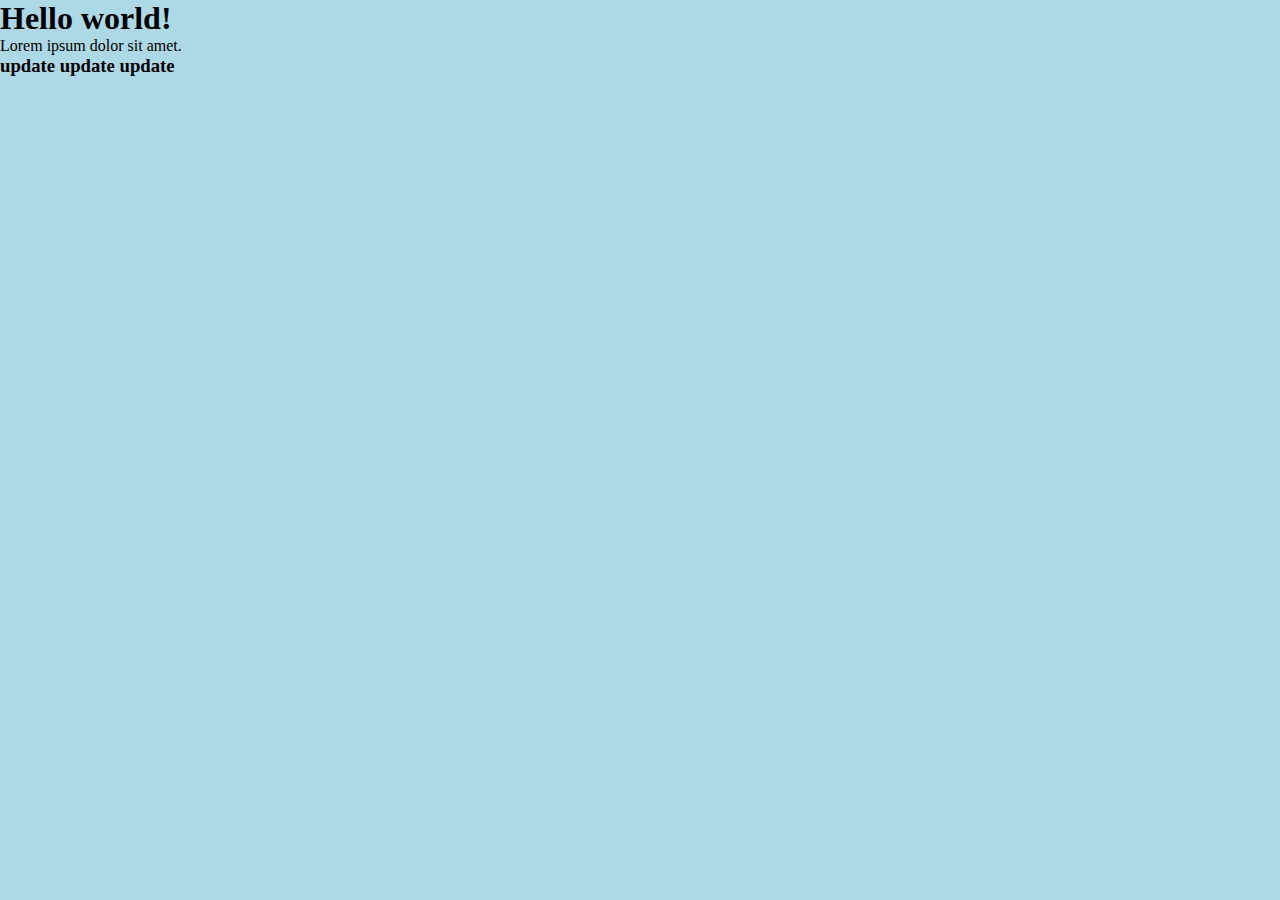
<file: index.html>
<!DOCTYPE html>
<html lang="en">
<head>
    <meta charset="UTF-8">
    <meta name="viewport" content="width=device-width, initial-scale=1.0">
    <title>Document</title>
    <link rel="stylesheet" href="css/style.css">
</head>
<body>
    <h1>Hello world!</h1>
    <p>Lorem ipsum dolor sit amet.</p>
    <h3>update update update</h3>
</body>
</html>
</file>
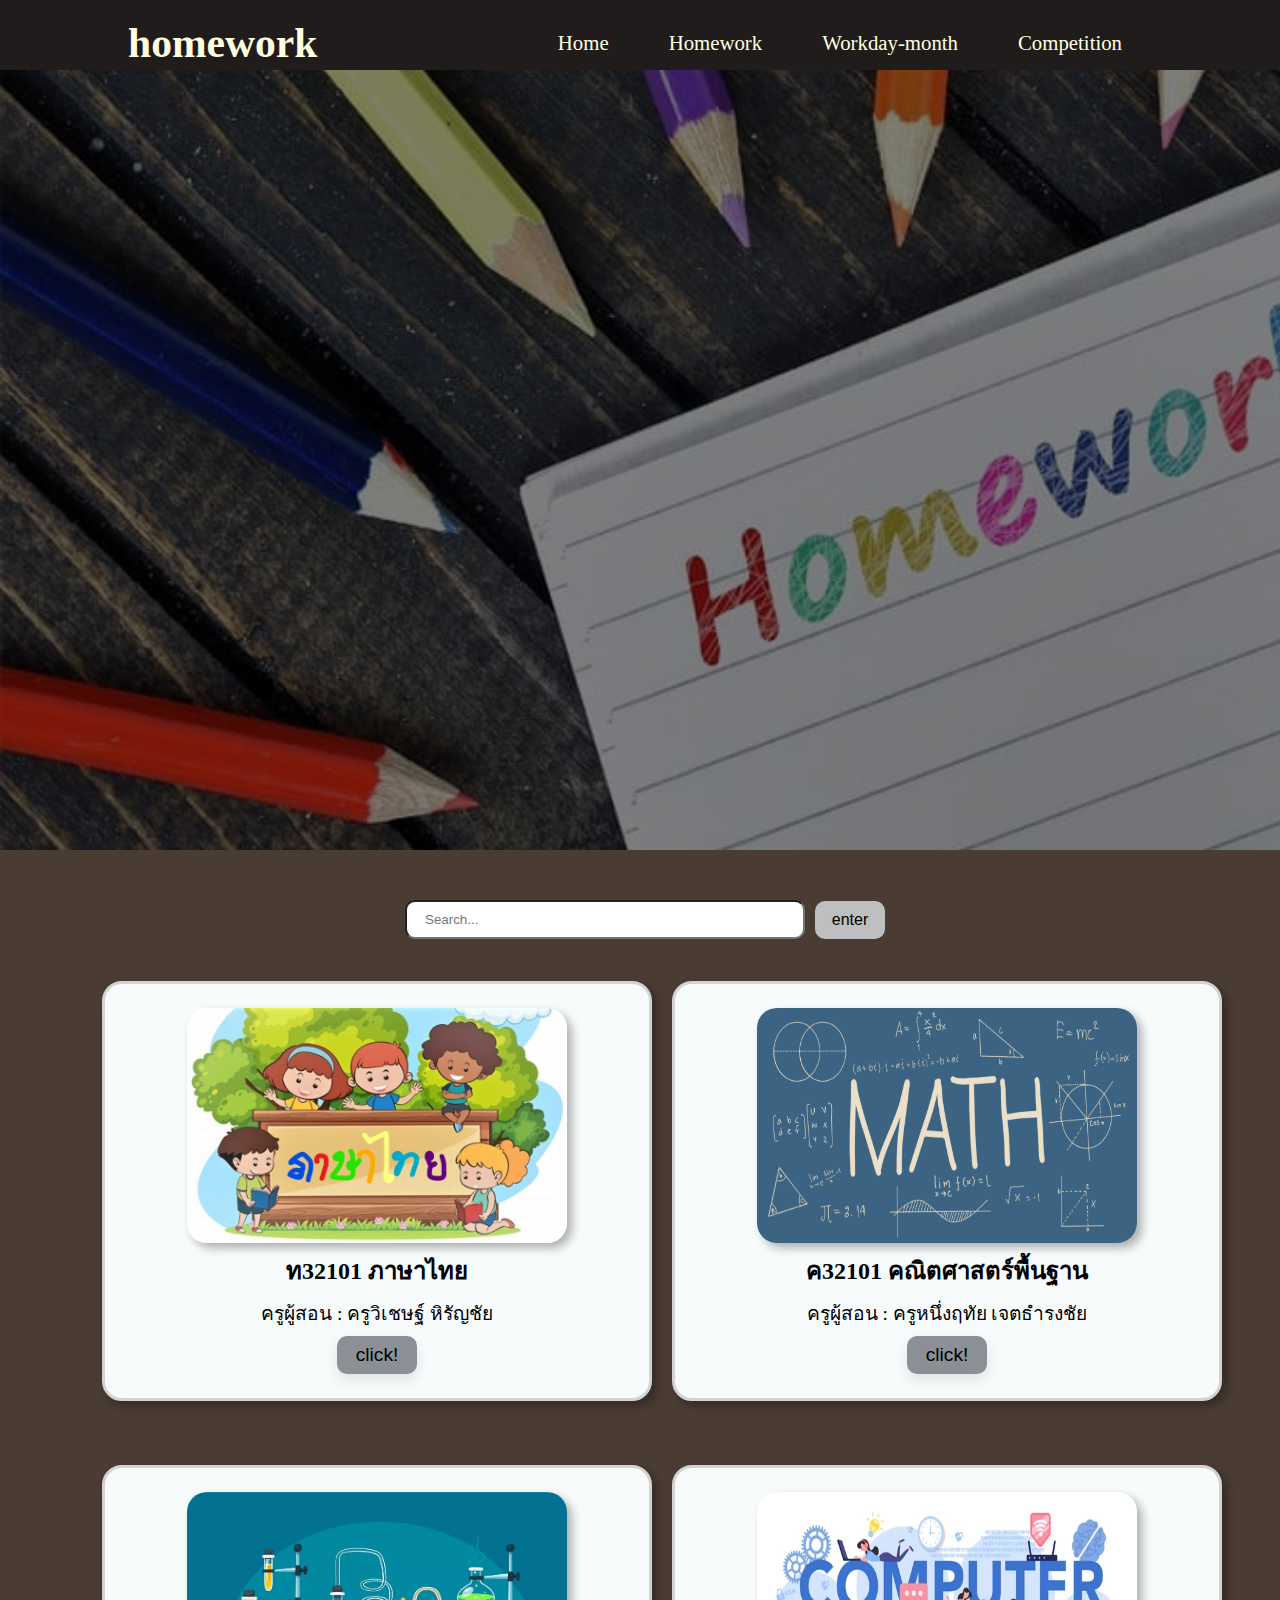
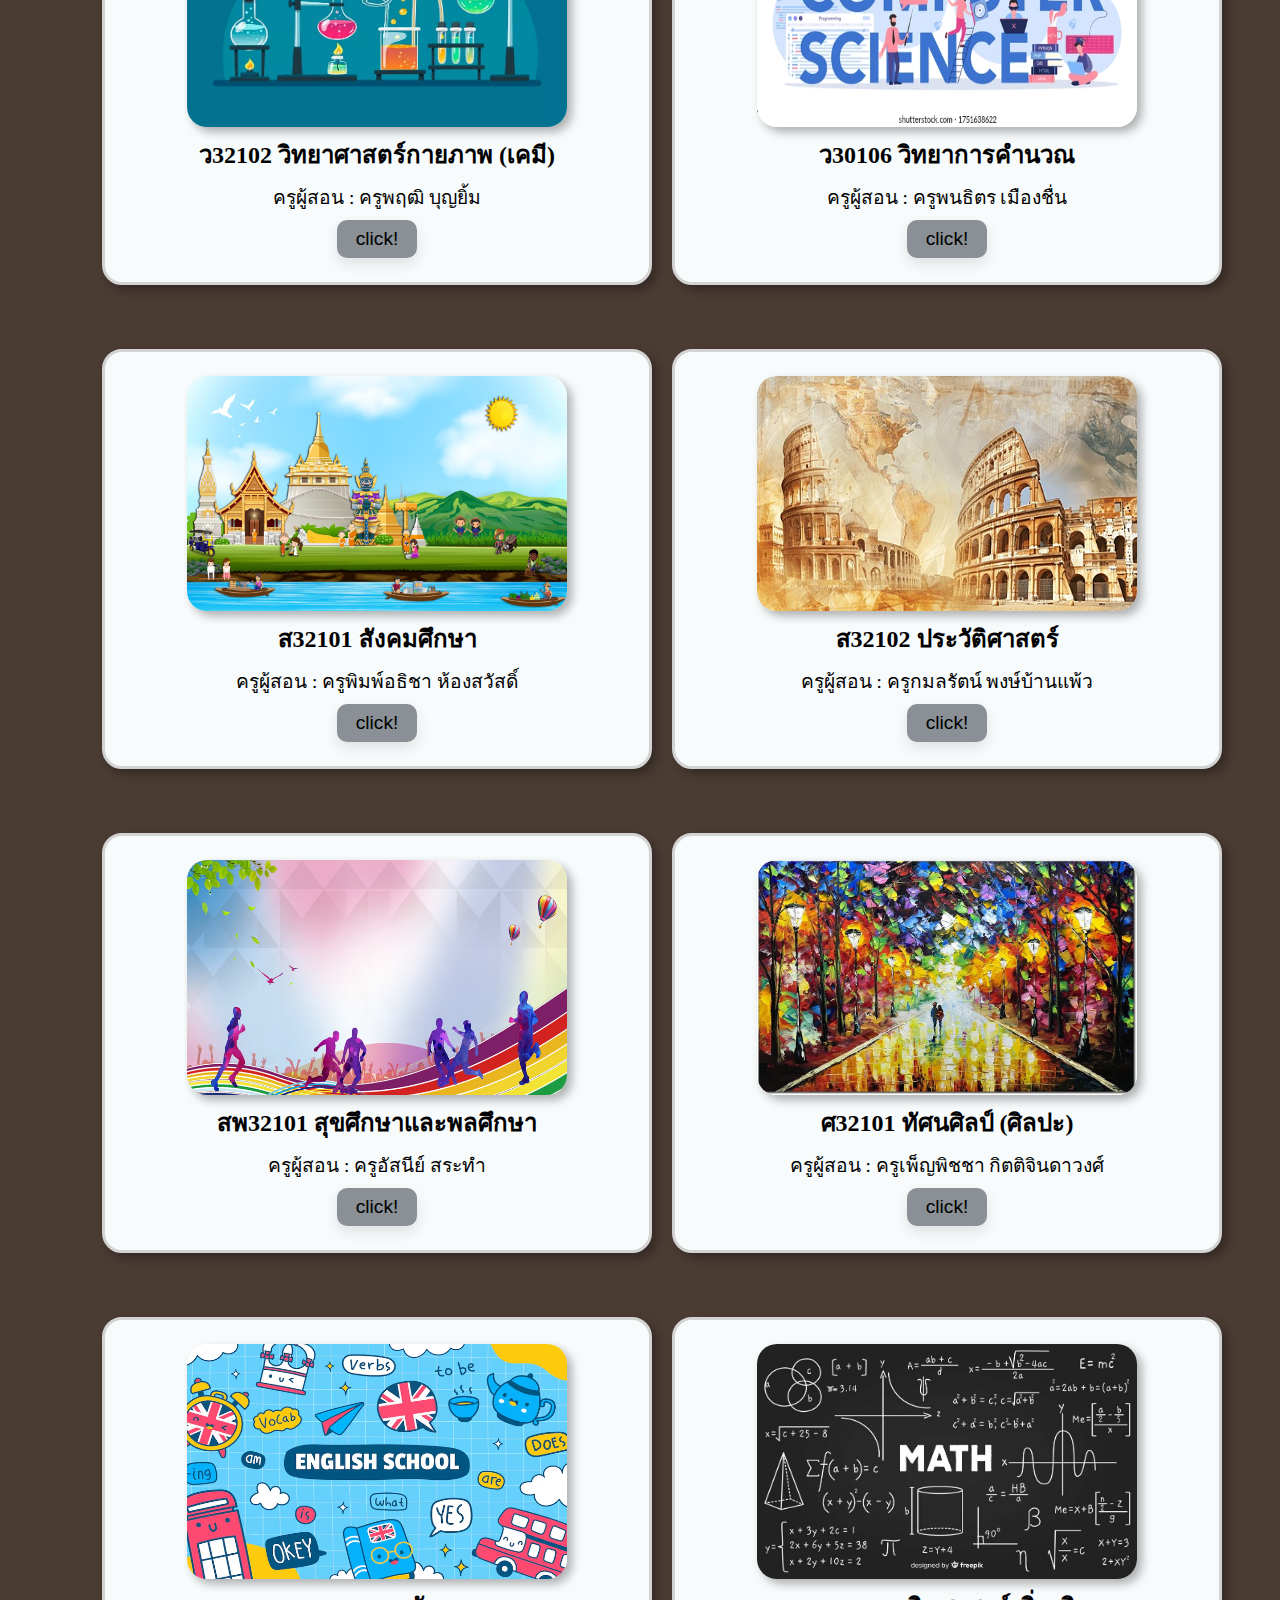
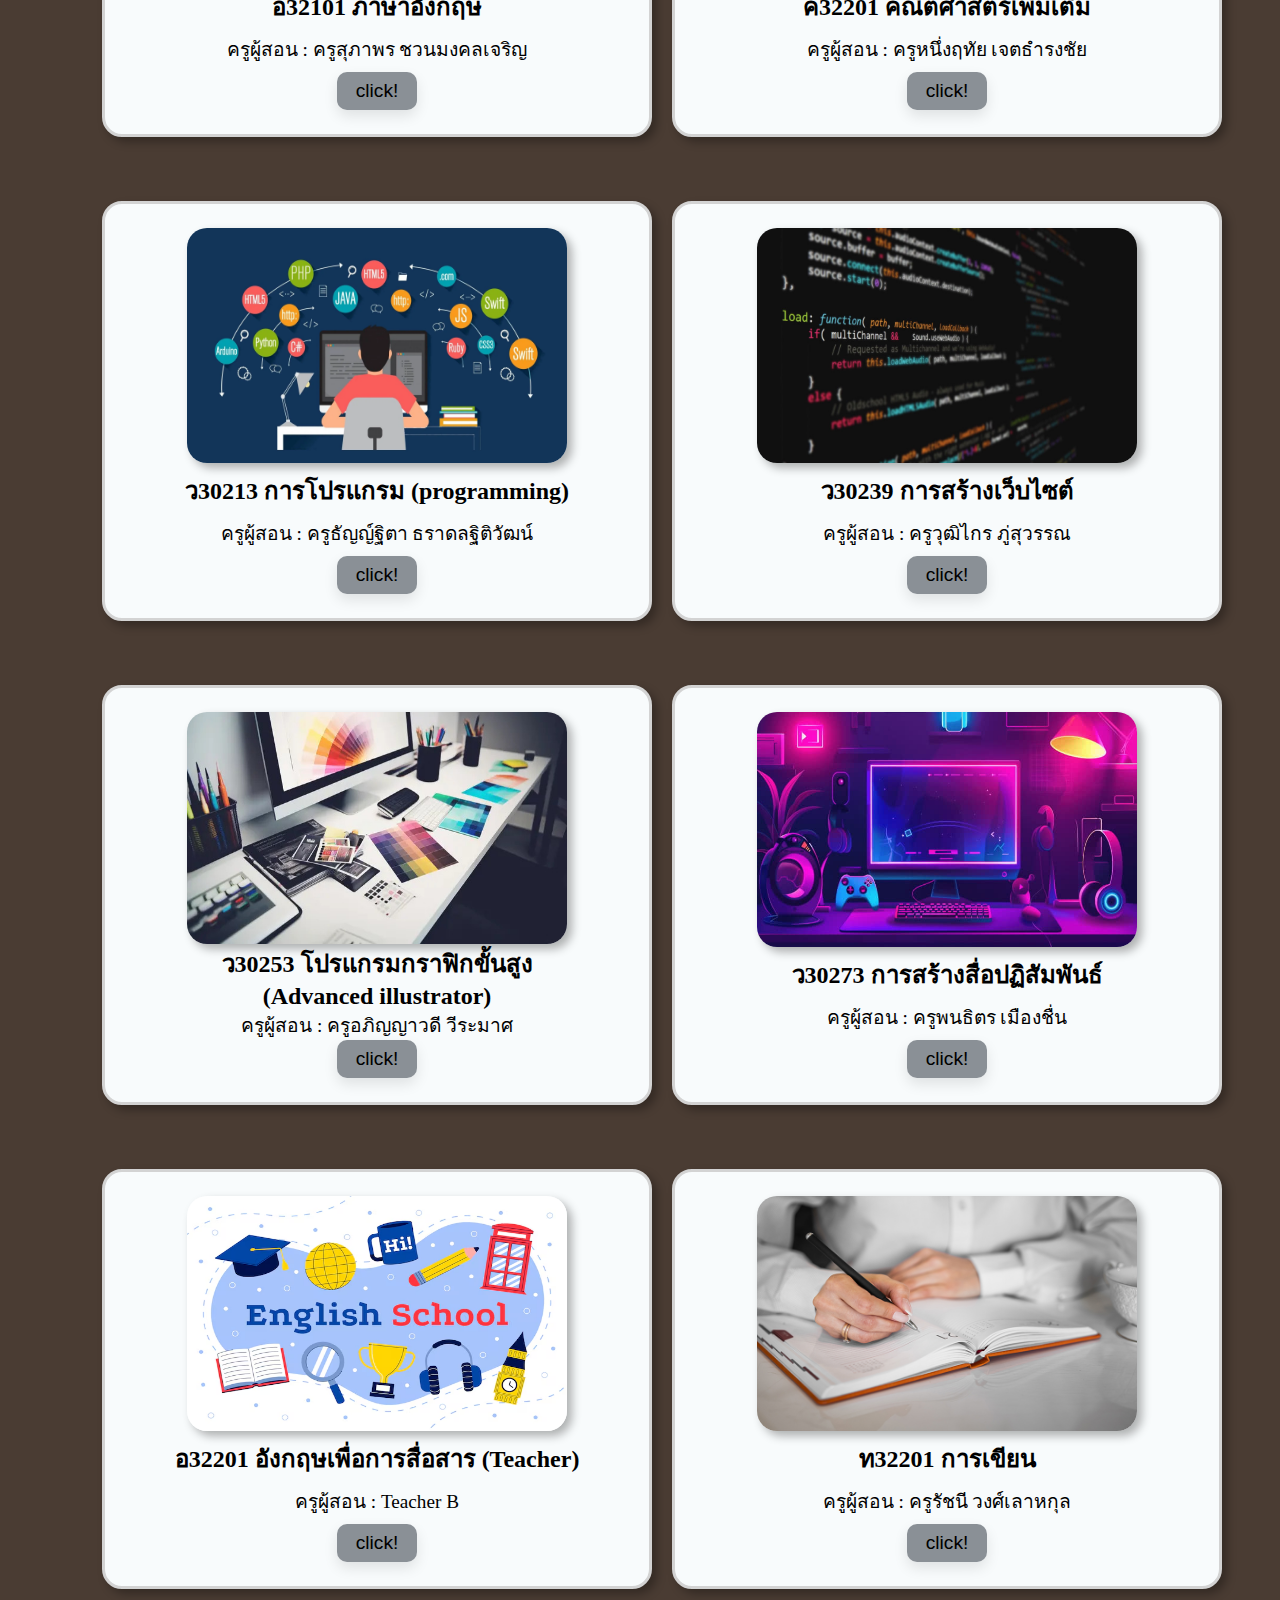
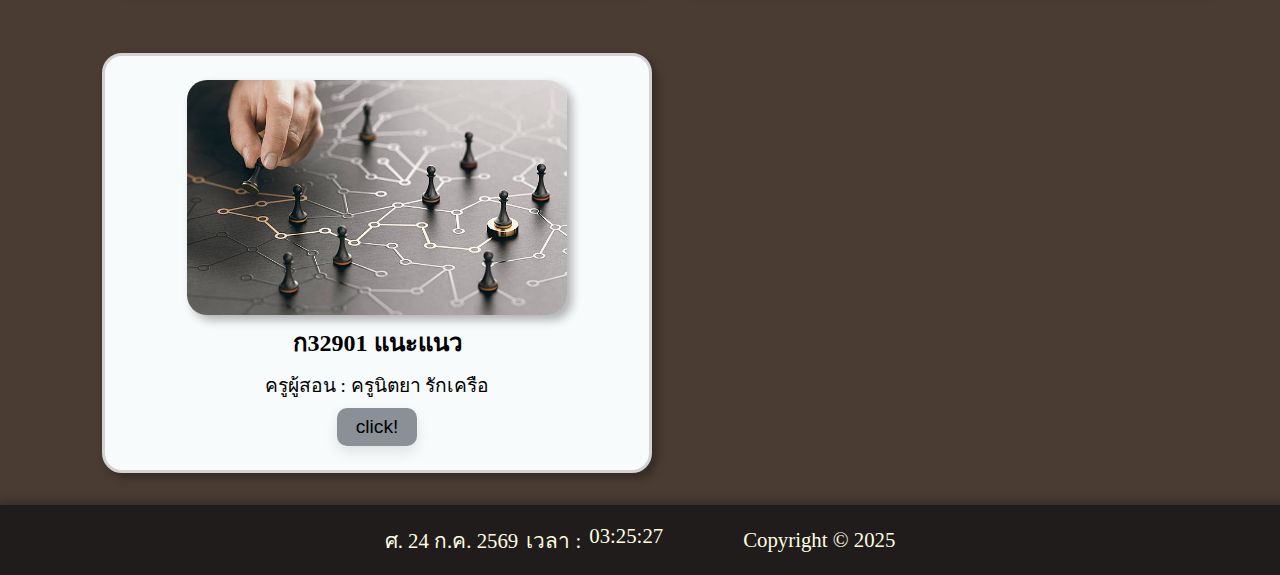
<file: baitoeywork/homework.html>
<!DOCTYPE html>
<html lang="en">
<head>
    <meta charset="UTF-8">
    <meta name="viewport" content="width=device-width, initial-scale=1.0">
    <title>Homework</title>
    <link rel="stylesheet" href="css/style_homework.css">
</head>
<body>

    <div class="wrapper">
        <nav>
            <div class="container">
                <div class="nav-con">
                    <h1>homework</h1>

                    <ul class="menu">
                        <li><a href="#">Home</a></li>
                        <li><a href="/baitoeywork/homework.html">Homework</a></li>
                        <li><a href="#">Workday-month</a></li>
                        <li><a href="#">Competition</a></li>
                    </ul>
                </div>
            </div>
        </nav>

        <section>
            <div class="image">

            </div>
        </section>

        <section>
            <div class="searchbar">
                <input type="text" placeholder="Search...">
                <button type="button">enter</button>
            </div>

            <div class="box">
                <div class="item">
                    <img width="380" height="235" src="image/ภาษาไทย.jpg" alt="ภาษาไทย">
                    <h1>ท32101 ภาษาไทย</h1>
                    <p>ครูผู้สอน : ครูวิเชษฐ์ หิรัญชัย</p>
                    <button><a href="#" target="_blank">click!</a></button>
                </div>

                <div class="item">
                    <img width="380" height="235" src="image/mathweb.png" alt="คณิตพื้น">
                    <h1>ค32101 คณิตศาสตร์พื้นฐาน</h1>
                    <p>ครูผู้สอน : ครูหนึ่งฤทัย เจตธำรงชัย</p>
                    <button><a href="https://docs.google.com/spreadsheets/d/1NtmxcURYwE7uLDAw6XHOT95EJxNDVNmhLqZt-vCH-KE/edit?usp=sharing" target="_blank">click!</a></button>
                </div>

                <div class="item">
                    <img width="380" height="235" src="image/chemistry.jpg" alt="เคมี">
                    <h1>ว32102 วิทยาศาสตร์กายภาพ (เคมี)</h1>
                    <p>ครูผู้สอน : ครูพฤฒิ บุญยิ้ม</p>
                    <button><a href="#" target="_blank">click!</a></button>
                </div>

                <div class="item">
                    <img width="380" height="235" src="image/comsciweb.jpg" alt="วิทยาการคำนวณ">
                    <h1>ว30106 วิทยาการคำนวณ</h1>
                    <p>ครูผู้สอน : ครูพนธิตร เมืองชื่น</p>
                    <button><a href="https://docs.google.com/spreadsheets/d/1nWoNv56f-TUsZLt7MV-Z1zhdciQBpbvAQuW3TbrTkLo/edit?gid=524817967#gid=524817967" target="_blank">click!</a></button>
                </div>

                <div class="item">
                    <img width="380" height="235" src="image/social.png" alt="สังคมศึกษา">
                    <h1>ส32101 สังคมศึกษา</h1>
                    <p>ครูผู้สอน : ครูพิมพ์อธิชา ห้องสวัสดิ์</p>
                    <button><a href="#" target="_blank">click!</a></button>
                </div>

                <div class="item">
                    <img width="380" height="235" src="image/history.jpg" alt="ประวัติศาสตร์">
                    <h1>ส32102 ประวัติศาสตร์</h1>
                    <p>ครูผู้สอน : ครูกมลรัตน์ พงษ์บ้านแพ้ว</p>
                    <button><a href="#" target="_blank">click!</a></button>
                </div>

                <div class="item">
                    <img width="380" height="235" src="image/pc.jpg" alt="สุขศึกษาและพลศึกษา">
                    <h1>สพ32101 สุขศึกษาและพลศึกษา</h1>
                    <p>ครูผู้สอน : ครูอัสนีย์ สระทำ</p>
                    <button><a href="#" target="_blank">click!</a></button>
                </div>

                <div class="item">
                    <img width="380" height="235" src="image/art.jpg" alt="art">
                    <h1>ศ32101 ทัศนศิลป์ (ศิลปะ)</h1>
                    <p>ครูผู้สอน : ครูเพ็ญพิชชา กิตติจินดาวงศ์</p>
                    <button><a href="#" target="_blank">click!</a></button>
                </div>

                <div class="item">
                    <img width="380" height="235" src="image/english.jpg" alt="ภาษาอังกฤษ">
                    <h1>อ32101 ภาษาอังกฤษ</h1>
                    <p>ครูผู้สอน : ครูสุภาพร ชวนมงคลเจริญ</p>
                    <button><a href="#" target="_blank">click!</a></button>
                </div>

                <div class="item">
                    <img width="380" height="235" src="image/mathplus.jpg" alt="คณิตเพิ่ม">
                    <h1>ค32201 คณิตศาสตร์เพิ่มเติม</h1>
                    <p>ครูผู้สอน : ครูหนึ่งฤทัย เจตธำรงชัย</p>
                    <button><a href="#" target="_blank">click!</a></button>
                </div>

                <div class="item">
                    <img width="380" height="235" src="image/program.jpg" alt="การโปรแกรม">
                    <h1>ว30213 การโปรแกรม (programming)</h1>
                    <p>ครูผู้สอน : ครูธัญญ์ฐิตา ธราดลฐิติวัฒน์</p>
                    <button><a href="#" target="_blank">click!</a></button>
                </div>

                <div class="item">
                    <img width="380" height="235" src="image/wepsitehw.jpg" alt="การสร้างเว็บไซต์">
                    <h1>ว30239 การสร้างเว็บไซต์</h1>
                    <p>ครูผู้สอน : ครูวุฒิไกร ภู่สุวรรณ</p>
                    <button><a href="https://docs.google.com/spreadsheets/d/1asN_aVLzAomRuIJ1qh9AEqHLeRG4RfhBQ41LJ7H4iLI/edit?gid=0#gid=0" target="_blank">click!</a></button>
                </div>

                <div class="item">
                    <img width="380" height="235" height="235" src="image/graphic.jpg" alt="adv illustrator">
                    <h1>ว30253 โปรแกรมกราฟิกขั้นสูง<br>(Advanced illustrator)</h1>
                    <p>ครูผู้สอน : ครูอภิญญาวดี วีระมาศ</p>
                    <button><a href="#" target="_blank">click!</a></button>
                </div>

                <div class="item">
                    <img width="380" height="235" src="image/computer.jpg" alt="คอมพิวเตอร์ช่วยสอน">
                    <h1>ว30273 การสร้างสื่อปฏิสัมพันธ์</h1>
                    <p>ครูผู้สอน : ครูพนธิตร เมืองชื่น</p>
                    <button><a href="https://docs.google.com/spreadsheets/d/1nckdY-0VulgydlJidv6HPrkBvki435V2uEeKYUsqSGg/edit?gid=524817967#gid=524817967" target="_blank">click!</a></button>
                </div>

                <div class="item">
                    <img width="380" height="235" src="image/engplus.jpg" alt="teacher">
                    <h1>อ32201 อังกฤษเพื่อการสื่อสาร (Teacher)</h1>
                    <p>ครูผู้สอน : Teacher B</p>
                    <button><a href="#" target="_blank">click!</a></button>
                </div>

                <div class="item">
                    <img width="380" height="235" src="image/การเขียน.jpg" alt="การเขียน">
                    <h1>ท32201 การเขียน</h1>
                    <p>ครูผู้สอน : ครูรัชนี วงศ์เลาหกุล</p>
                    <button><a href="#" target="_blank">click!</a></button>
                </div>

                <div class="item">
                    <img width="380" height="235" src="image/guidance.jpg" alt="แนะแนว">
                    <h1>ก32901 แนะแนว</h1>
                    <p>ครูผู้สอน : ครูนิตยา รักเครือ</p>
                    <button><a href="#" target="_blank">click!</a></button>
                </div>

            </div>
        </section>

        <footer>
            <div class="bar-footer">
                <div class="element">
                    <div class="time">
                        <span id="current-date"></span>
                        <span><p class="texttime">เวลา :</p></span>
                        <span id="current-time"></span>
                    </div>
                    <div class="copy">
                        <p>Copyright © 2025</p>
                    </div>
                </div>
            </div>
        </footer>
    </div>

    <script src="script/script_homework.js"></script>
</body>
</html>
</file>
<file: css/style.css>
*{
    padding: 0;
    margin: 0;
    box-sizing: border-box;
}

body{
    background-color: lightblue;
}
</file>
<file: baitoeywork/css/style_homework.css>
*{
    padding: 0;
    margin: 0;
    box-sizing: border-box;
}

html, body {
    height: 100%;
    flex-direction: column;
    padding: 0;
    margin: 0;
}

body{
    background-color: #4a3c33;
    padding-top: 50px;
}

nav{
    width: 100%;
    height: 70px;
    background-color: #201c1b;
    max-width: 100%;
    z-index: 10;
    top: 0;
    position: fixed;
    left: 0;
}

.container{
    max-width: 80%;
    padding: 1.2rem 0;
    text-align: center;
    align-items: center;
    margin: 0 auto;
}

.nav-con{
    display: flex;
    justify-content: space-between;
    color: lightyellow;
    font-size: 1.3rem;
    max-width: 100%;
}
.menu{
    display: flex;
    text-decoration: none;
    list-style: none;
    max-width: 100%;
    align-items: center;
}
.menu li a{
    text-decoration: none;
    color: lightyellow;
    padding: 30px;
    max-width: 100%;
}
.menu li a:hover{
    text-decoration: none;
    color: rgb(233, 189, 132);
    padding: 30px;
    max-width: 100%;
}

.wrapper{
    flex: 1;
    min-height: 100vh; /* เต็มความสูงหน้าจอ */
    display: flex;
    flex-direction: column;
}

.image{
    background-attachment: fixed;
    background-size: cover;
    background-repeat: no-repeat;
    background-position-y: 100%;
    width: 100%;
    height: 800px;
    background-image: linear-gradient(rgba(0, 0, 0, 0.5), rgba(0, 0, 0, 0.5)),url("../image/homework.jpg");
}

.searchbar{
    margin: 40px 0 0 0;
    align-items: center;
    align-self: center;
    display: flex;
    justify-content: center;
    align-items: center;
}
.searchbar input{
    padding: 10px 0 10px 18px;
    margin: 10px;
    width: 400px;
    border-radius: 10px;
}
.searchbar input:hover{
    padding: 10px 0 10px 18px;
    margin: 10px;
    width: 400px;
    border-radius: 10px;
    transform: scale(1.01);
    box-shadow: 0 6px 14px rgba(150, 150, 150, 0.25);
}
.searchbar button{
    padding: 10px 0 10px;
    width: 70px;
    border-radius: 10px;
    background-color: rgb(190, 191, 192);
    align-items: center;
    align-self: center;
    text-decoration: none;
    border-style: none;
    font-size: 1rem;
}

.searchbar button:hover{
    color: white;
    background-color: rgb(46, 46, 46);
    transition: 0.3s;
    transform: scale(1.05);
    box-shadow: 0 6px 14px rgba(150, 150, 150, 0.25);
}

.box{
    display: flex;
    margin: 0px 70px 0px 70px;
    justify-content: space-between;
    max-width: 100%;
    display: grid;
    grid-template-columns: repeat(auto-fill, minmax(500px, 1fr));
    min-height: 2000px; /* ป้องกันเลื่อน/ขยับตอนกรอง */
    transition: all 0.3s ease;
}

.item{
    display: flex;
    flex-direction: column; /* เรียงแนวตั้ง */
    justify-content: space-between; /* ช่องว่างเท่า ๆ กัน */
    border-style: solid;
    width: 550px;
    height: 420px;
    border-radius: 20px;
    border-color: lightgray;
    box-shadow: 5px 5px 10px rgba(0, 0, 0, 0.3);
    padding: 1.5rem;
    margin: 2rem;
    text-align: center;
    background-color: rgb(248, 251, 252);
    transition: all 0.3s ease;
}

.item button{
    padding: 8px;
    width: 80px;
    border-radius: 10px;
    background-color: rgb(138, 144, 150);
    align-items: center;
    align-self: center;
    text-decoration: none;
    border-style: none;
    box-shadow: 0 6px 14px rgba(0, 0, 0, 0.1);
    a{
        text-decoration: none;
        color: black;
        font-size: 1.2rem;
    }
}

.item button:hover{
    background-color: rgb(46, 46, 46);
    transition: 0.3s;
    transform: scale(1.05);
    box-shadow: 0 6px 14px rgba(0, 0, 0, 0.25);
    align-items: center;
    align-self: center;
    padding: 8px;
    width: 80px;
    border-radius: 10px;
    a{
        text-decoration: none;
        color: rgb(228, 244, 248);
        font-size: 1.2rem;
    }
}


.item img{
    align-items: center;
    align-self: center;
    border-radius: 20px;
    box-shadow: 5px 5px 10px rgba(0, 0, 0, 0.3);
}

.item img:hover{
    align-items: center;
    align-self: center;
    border-radius: 20px;
    box-shadow: 5px 5px 10px rgba(0, 0, 0, 0.3);
    transform: translateY(-4px);
}

.item h1{
    font-size: 1.5rem;
    padding: 0;
}

.item p{
    font-size: 1.2rem;
    padding: 0;
}

footer{
    width: 100%;
    height: 70px;
    background-color: #201c1b;
    margin-top: auto;
    box-shadow: 5px 5px 10px 8px rgba(0.3, 0.3, 0.3, 0.3);
    padding: 10px;
    color: lightyellow;
    display: flex;
    align-items: center;
    justify-content: space-between;
}

.bar-footer{
    margin: 0 auto;
}
.element{
    width: 100%;
    display: flex;
    justify-content: space-between;
    align-items: center;
    padding: 0 50px;
    margin: 0 auto;
    display: flex;
    align-self: center;
    justify-content: center;   /* จัดกึ่งกลางแนวนอน */
    align-items: center;       /* จัดกึ่งกลางแนวตั้ง */
    gap: 80px;                 /* ระยะห่างระหว่างเวลา กับ ลิขสิทธิ์ */

}
.time {
    font-size: 1.3rem;
    display: flex;
    gap: 8px;
}

.copy p {
    margin: 0;
    font-size: 1.3rem;
}

@media (max-width: 480px) {
    .box {
        grid-template-columns: 1fr;
        margin: 0 10px;
    }

    .item {
        width: 100%;
        height: auto;
        padding: 1rem;
        margin: 1rem 0;
    }

    .item img {
        width: 100%;
        height: auto;
    }

    .searchbar {
        flex-direction: column;
        gap: 10px;
    }

    .searchbar input {
        width: 90%;
    }

    .searchbar button {
        width: 60%;
    }

    .nav-con {
        flex-direction: column;
        font-size: 1rem;
    }

    .menu {
        flex-direction: column;
        padding: 0;
    }

    .menu li a {
        padding: 10px 0;
    }

    .element {
        flex-direction: column;
        gap: 10px;
        padding: 0 20px;
    }

    .time,
    .copy p {
        font-size: 1rem;
    }
}

/* แท็บเล็ตขนาดกลาง */
@media (min-width: 481px) and (max-width: 768px) {
    .box {
        grid-template-columns: repeat(auto-fill, minmax(300px, 1fr));
        margin: 0 20px;
    }

    .item {
        width: 100%;
        height: auto;
        margin: 1rem;
    }

    .item img {
        width: 100%;
        height: auto;
    }

    .searchbar input {
        width: 300px;
    }

    .nav-con {
        font-size: 1.1rem;
        flex-wrap: wrap;
    }

    .menu {
        flex-wrap: wrap;
        justify-content: center;
    }
}

/* แท็บเล็ตแนวนอน / โน้ตบุ๊กเล็ก */
@media (min-width: 769px) and (max-width: 1024px) {
    .box {
        grid-template-columns: repeat(auto-fill, minmax(350px, 1fr));
        margin: 0 40px;
    }

    .item {
        width: 100%;
        height: auto;
        margin: 1.5rem;
    }

    .item img {
        width: 100%;
        height: auto;
    }

    .searchbar input {
        width: 350px;
    }
}
</file>
